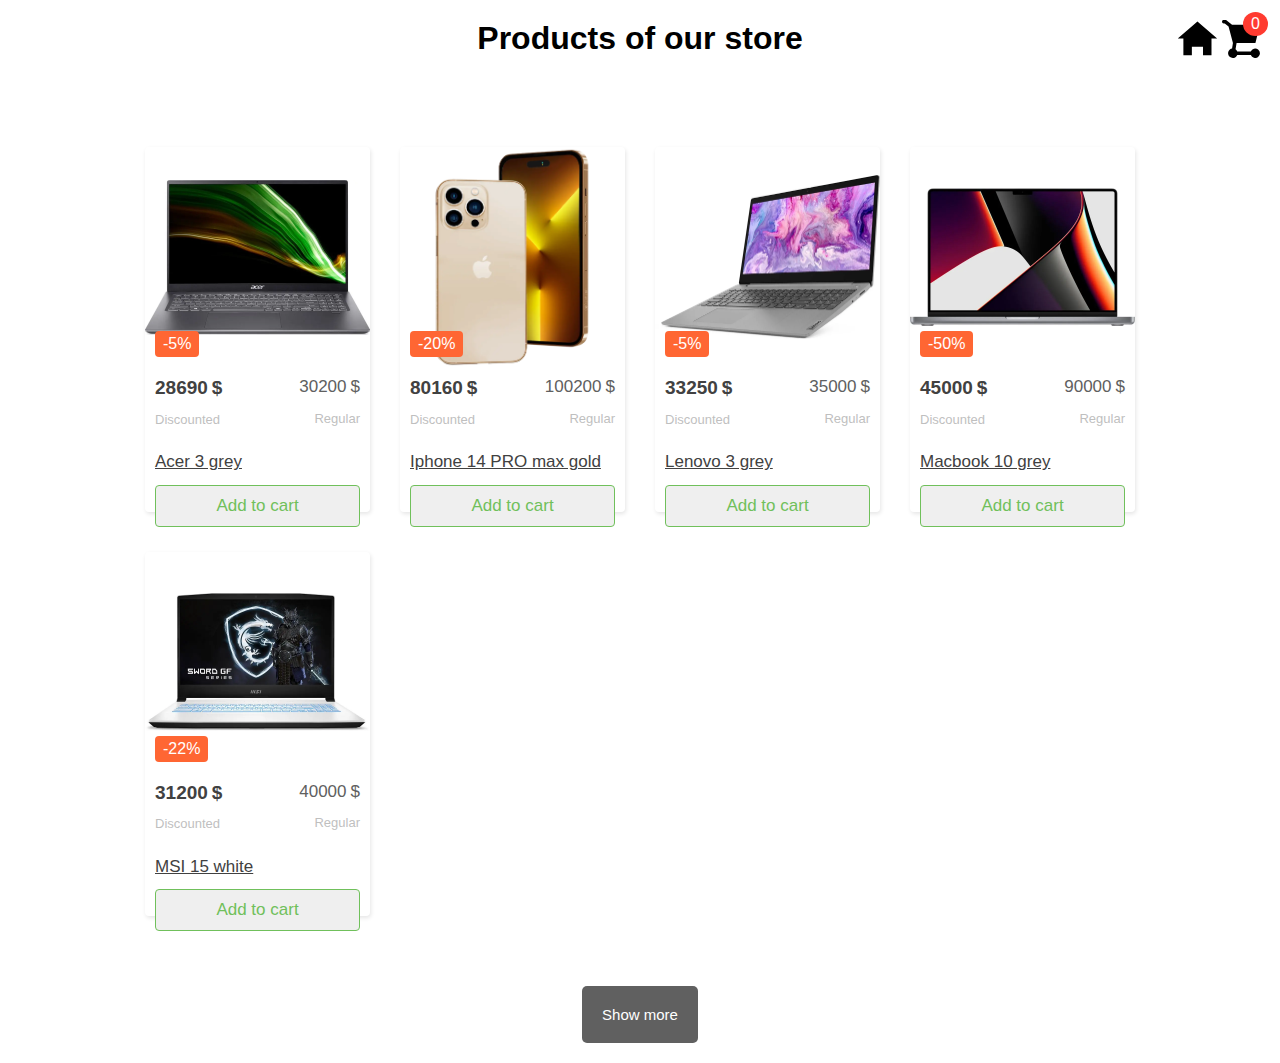
<file: index.html>
<!DOCTYPE html>
<html lang="en">
   <head>
      <meta charset="UTF-8" />
      <meta http-equiv="X-UA-Compatible" content="IE=edge" />
      <meta name="viewport" content="width=device-width, initial-scale=1.0" />
      <link rel="icon" href="" />
      <title>Online Store</title>
      <link rel="stylesheet" href="./style/style.css" />
      <script src="./js/index.js" type="module" defer></script>
   </head>
   <body>
      <div class="wrapper">
         <h1>Products of our store</h1>
         <div class="cards"></div>
         <button class="show-cards none">Show more</button>

         <a href="/basket.html" class="basket">
            <div class="basket__inner">
               <svg
                  width="38"
                  height="38"
                  viewBox="0 0 16 16"
                  xmlns="http://www.w3.org/2000/svg">
                  <path
                     fill-rule="evenodd"
                     clip-rule="evenodd"
                     d="M.75-.02a.75.75 0 100 1.5l.408-.006 1.606 1.281 1.839 6.881L4.237 12a2 2 0 102.188 2.722l5.705.028a2 2 0 100-1.5l-5.705-.028a2.007 2.007 0 00-.722-.898l.438-2.632 7.933.027 1.91-7.715H4.227L1.683-.026 1.68-.02v-.005L.75-.02z"
                     fill="#000"></path>
               </svg>
               <span class="basket__count">0</span>
            </div>
         </a>
         <a class="home" href="/">
            <svg
               width="45"
               height="45"
               viewBox="0 0 16 16"
               xmlns="http://www.w3.org/2000/svg">
               <path
                  fill-rule="evenodd"
                  clip-rule="evenodd"
                  d="M7.98 1.984l7 6h-2.003v6H9.96V10.97H5.997v3.016H2.982v-6H.979l7-6z"
                  fill="#000"></path>
            </svg>
         </a>
      </div>
   </body>
</html>
</file>
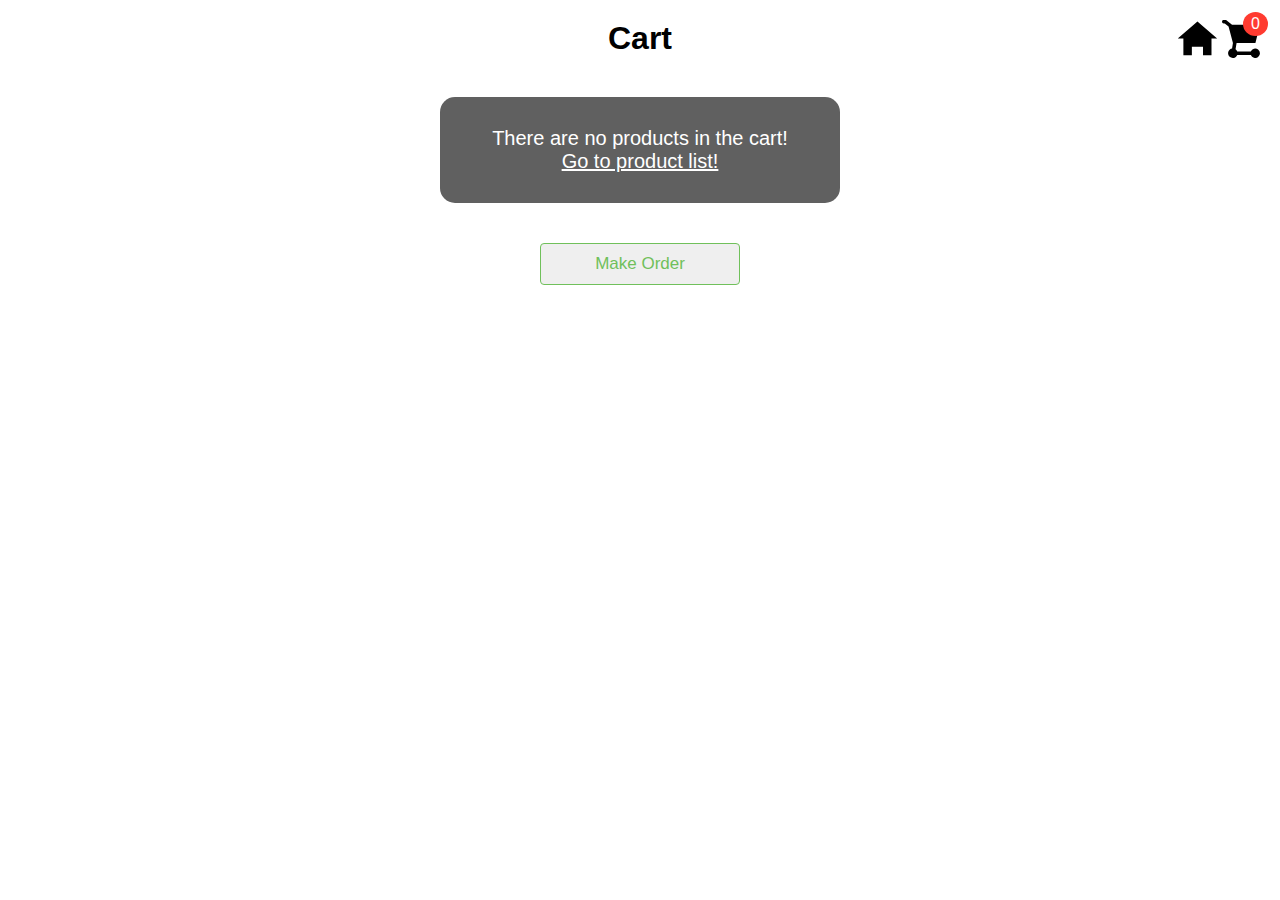
<file: basket.html>
<!DOCTYPE html>
<html lang="en">
   <head>
      <meta charset="UTF-8" />
      <meta http-equiv="X-UA-Compatible" content="IE=edge" />
      <meta name="viewport" content="width=device-width, initial-scale=1.0" />
      <link rel="icon" href="" />
      <title>Online Store</title>
      <link rel="stylesheet" href="./style/basket.css" />
      <script src="./js/basket.js" type="module" defer></script>
   </head>
   <body>
      <div class="wrapper">
         <h1>Cart</h1>
         <div class="cart"></div>
         <button class="btn-send">Make Order</button>

         <a href="/basket.html" class="basket">
            <div class="basket__inner">
               <svg
                  width="38"
                  height="38"
                  viewBox="0 0 16 16"
                  xmlns="http://www.w3.org/2000/svg">
                  <path
                     fill-rule="evenodd"
                     clip-rule="evenodd"
                     d="M.75-.02a.75.75 0 100 1.5l.408-.006 1.606 1.281 1.839 6.881L4.237 12a2 2 0 102.188 2.722l5.705.028a2 2 0 100-1.5l-5.705-.028a2.007 2.007 0 00-.722-.898l.438-2.632 7.933.027 1.91-7.715H4.227L1.683-.026 1.68-.02v-.005L.75-.02z"
                     fill="#000"></path>
               </svg>
               <span class="basket__count">0</span>
            </div>
         </a>
         <a class="home" href="/">
            <svg
               width="45"
               height="45"
               viewBox="0 0 16 16"
               xmlns="http://www.w3.org/2000/svg">
               <path
                  fill-rule="evenodd"
                  clip-rule="evenodd"
                  d="M7.98 1.984l7 6h-2.003v6H9.96V10.97H5.997v3.016H2.982v-6H.979l7-6z"
                  fill="#000"></path>
            </svg>
         </a>
      </div>
   </body>
</html>
</file>
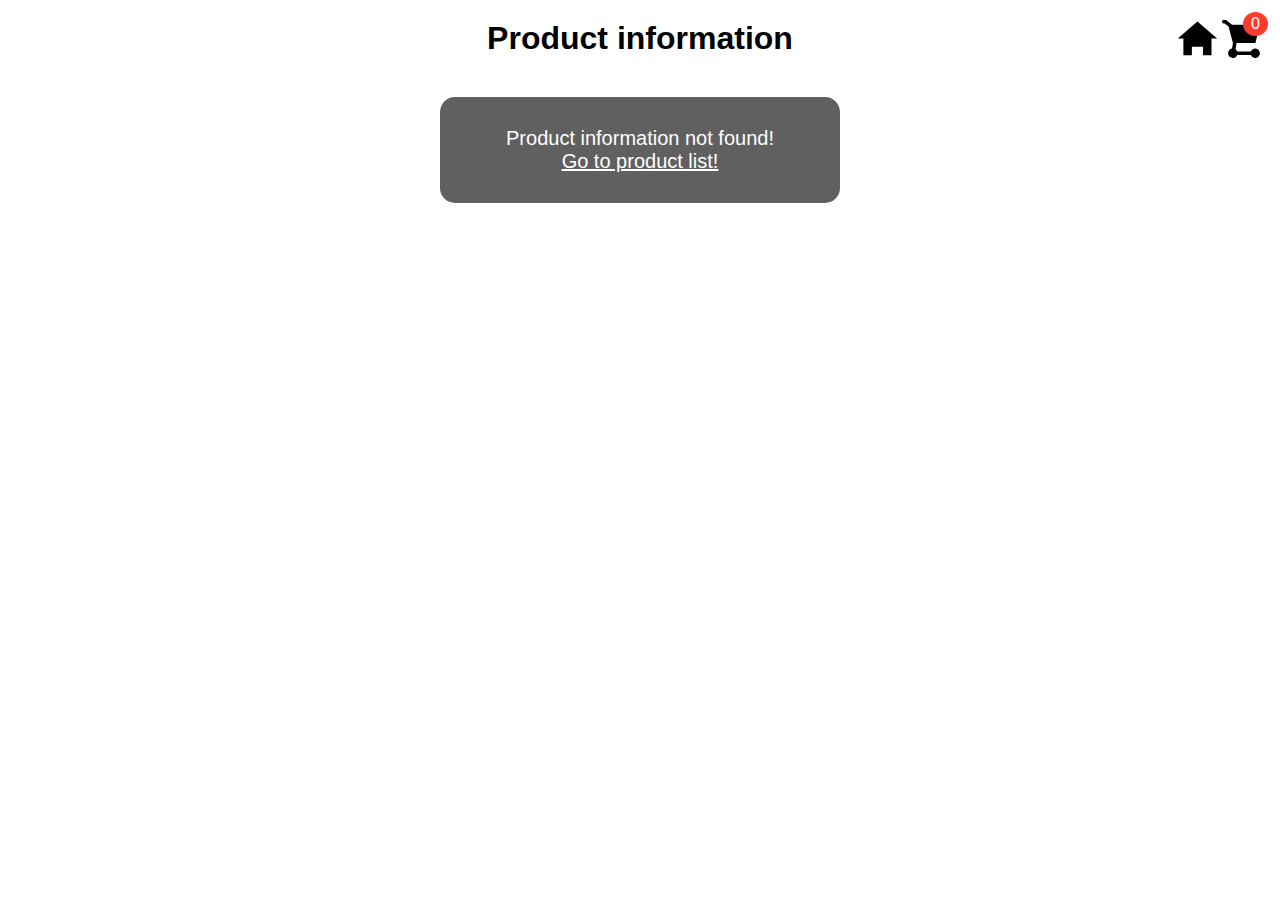
<file: card.html>
<!DOCTYPE html>
<html lang="en">
   <head>
      <meta charset="UTF-8" />
      <meta http-equiv="X-UA-Compatible" content="IE=edge" />
      <meta name="viewport" content="width=device-width, initial-scale=1.0" />
      <link rel="icon" href="" />
      <title>Online Store</title>
      <link rel="stylesheet" href="./style/card.css" />
      <script src="./js/card.js" type="module" defer></script>
   </head>
   <body>
      <div class="wrapper">
         <h1>Product information</h1>

         <a href="/basket.html" class="basket">
            <div class="basket__inner">
               <svg
                  width="38"
                  height="38"
                  viewBox="0 0 16 16"
                  xmlns="http://www.w3.org/2000/svg">
                  <path
                     fill-rule="evenodd"
                     clip-rule="evenodd"
                     d="M.75-.02a.75.75 0 100 1.5l.408-.006 1.606 1.281 1.839 6.881L4.237 12a2 2 0 102.188 2.722l5.705.028a2 2 0 100-1.5l-5.705-.028a2.007 2.007 0 00-.722-.898l.438-2.632 7.933.027 1.91-7.715H4.227L1.683-.026 1.68-.02v-.005L.75-.02z"
                     fill="#000"></path>
               </svg>
               <span class="basket__count">0</span>
            </div>
         </a>
         <a class="home" href="/">
            <svg
               width="45"
               height="45"
               viewBox="0 0 16 16"
               xmlns="http://www.w3.org/2000/svg">
               <path
                  fill-rule="evenodd"
                  clip-rule="evenodd"
                  d="M7.98 1.984l7 6h-2.003v6H9.96V10.97H5.997v3.016H2.982v-6H.979l7-6z"
                  fill="#000"></path>
            </svg>
         </a>
      </div>
   </body>
</html>
</file>
<file: style/style.css>
@import url('./reset.css');

.wrapper {
   display: flex;
   flex-direction: column;
   align-items: center;
   row-gap: 10px;
}

.cards {
   display: grid;
   grid-template-columns: repeat(auto-fill, 225px);
   width: 100%;
   max-width: 1000px;
   justify-content: center;
   justify-items: center;
   column-gap: 30px;
   row-gap: 40px;
   margin: 60px auto;
}

.card {
   width: 225px;
   min-height: 350px;
   box-shadow: 1px 2px 4px rgba(0, 0, 0, 0.1);
   display: flex;
   flex-direction: column;
   border-radius: 4px;
   transition: 0.2s;
   position: relative;
}

.card:hover {
   box-shadow: 4px 8px 16px rgba(255, 102, 51, 0.2);
}

.card__top {
   flex: 0 0 220px;
   position: relative;
   overflow: hidden;
}

.card__image {
   display: block;
   position: absolute;
   top: 0;
   left: 0;
   width: 100%;
   height: 100%;
}

.card__image > img {
   width: 100%;
   height: 100%;
   object-fit: contain;
   transition: 0.2s;
}

.card__image:hover > img {
   transform: scale(1.1);
}

.card__label {
   padding: 4px 8px;
   position: absolute;
   bottom: 10px;
   left: 10px;
   background: #ff6633;
   border-radius: 4px;
   font-weight: 400;
   font-size: 16px;
   color: #fff;
}

.card__bottom {
   display: flex;
   flex-direction: column;
   flex: 1 0 auto;
   padding: 10px;
}

.card__prices {
   display: flex;
   margin-bottom: 10px;
   flex: 0 0 50%;
}

.card__price::after {
   content: '$';
   margin-left: 4px;
   position: relative;
}

.card__price--discount {
   font-weight: 700;
   font-size: 19px;
   color: #414141;
   display: flex;
   flex-wrap: wrap-reverse;
}

.card__price--discount::before {
   content: 'Discounted';
   font-weight: 400;
   font-size: 13px;
   color: #bfbfbf;
}

.card__price--common {
   font-weight: 400;
   font-size: 17px;
   color: #606060;
   display: flex;
   flex-wrap: wrap-reverse;
   justify-content: flex-end;
}

.card__price--common::before {
   content: 'Regular';
   font-weight: 400;
   font-size: 13px;
   color: #bfbfbf;
}

.card__title {
   display: block;
   margin-bottom: 10px;
   font-weight: 400;
   font-size: 17px;
   line-height: 150%;
   color: #414141;
}

.card__title:hover {
   color: #ff6633;
}

.card__add {
   display: block;
   width: 100%;
   font-weight: 400;
   font-size: 17px;
   color: #70c05b;
   padding: 10px;
   text-align: center;
   border: 1px solid #70c05b;
   border-radius: 4px;
   cursor: pointer;
   transition: 0.2s;
   margin-top: auto;
}

.card__add:hover,
.card__add.active {
   border: 1px solid #ff6633;
   background-color: #ff6633;
   color: #fff;
}

.show-cards {
   padding: 20px;
   margin-bottom: 20px;
   color: white;
   background-color: #606060;
   border: none;
   border-radius: 5px;
   font-size: 15px;
}

.show-cards:hover {
   transform: scale(1.05);
   cursor: pointer;
}

.basket {
   position: absolute;
   top: 20px;
   right: 20px;
}

.basket__inner {
   position: relative;
}

.basket__count {
   position: absolute;
   top: -8px;
   right: -8px;
   border-radius: 50%;
   background-color: #ff3b30;
   color: white;
   padding: 3px;
   text-align: center;
   min-width: 25px;
}

.home {
   position: absolute;
   top: 16px;
   right: 60px;
}
</file>
<file: style/basket.css>
@import url('./reset.css');

.cart {
   display: flex;
   flex-direction: column;
   align-items: center;
   row-gap: 20px;
   margin: 20px 0;
}

.cart__product {
   border: 1px solid grey;
   border-radius: 10px;
   padding: 20px;
   display: flex;
   max-width: 800px;
   width: 100%;
   position: relative;
}

.cart__del-card {
   position: absolute;
   top: -10px;
   right: -10px;
   width: 25px;
   height: 25px;
   display: flex;
   justify-content: center;
   align-items: center;
   font-size: 20px;
   color: red;
   font-weight: bold;
   cursor: pointer;
}

.cart__img img {
   width: 100px;
}

.cart__title {
   font-size: 20px;
   display: flex;
   align-items: center;
}

.cart__block-btns {
   display: flex;
   justify-content: center;
   align-items: center;
   padding: 0 10px;
   flex-grow: 1;
   column-gap: 10px;
}

.cart__plus,
.cart__count,
.cart__minus {
   width: 50px;
   display: flex;
   justify-content: center;
   align-items: center;
   padding: 10px;
   border: 1px solid grey;
   font-size: 20px;
}

.cart__plus,
.cart__minus {
   cursor: pointer;
}

.cart__price,
.cart__price-discount {
   display: flex;
   justify-content: center;
   align-items: center;
   padding: 10px;
}

.btn-send {
   display: block;
   width: 100%;
   font-weight: 400;
   font-size: 17px;
   color: #70c05b;
   padding: 10px;
   text-align: center;
   border: 1px solid #70c05b;
   border-radius: 4px;
   cursor: pointer;
   transition: 0.2s;
   margin: 0 auto;
   width: 200px;
}

.btn-send:hover {
   border: 1px solid #ff6633;
   background-color: #ff6633;
   color: #fff;
}
</file>
<file: style/card.css>
@import url('./reset.css');

.wrapper {
   display: flex;
   flex-direction: column;
   align-items: center;
}

.product {
   display: flex;
   flex-direction: column;
   align-items: center;
   max-width: 600px;
   width: 100%;
   border: 1px solid grey;
   row-gap: 20px;
   padding: 20px;
}

.product__img img {
   max-width: 400px;
   width: 100%;
}
</file>
